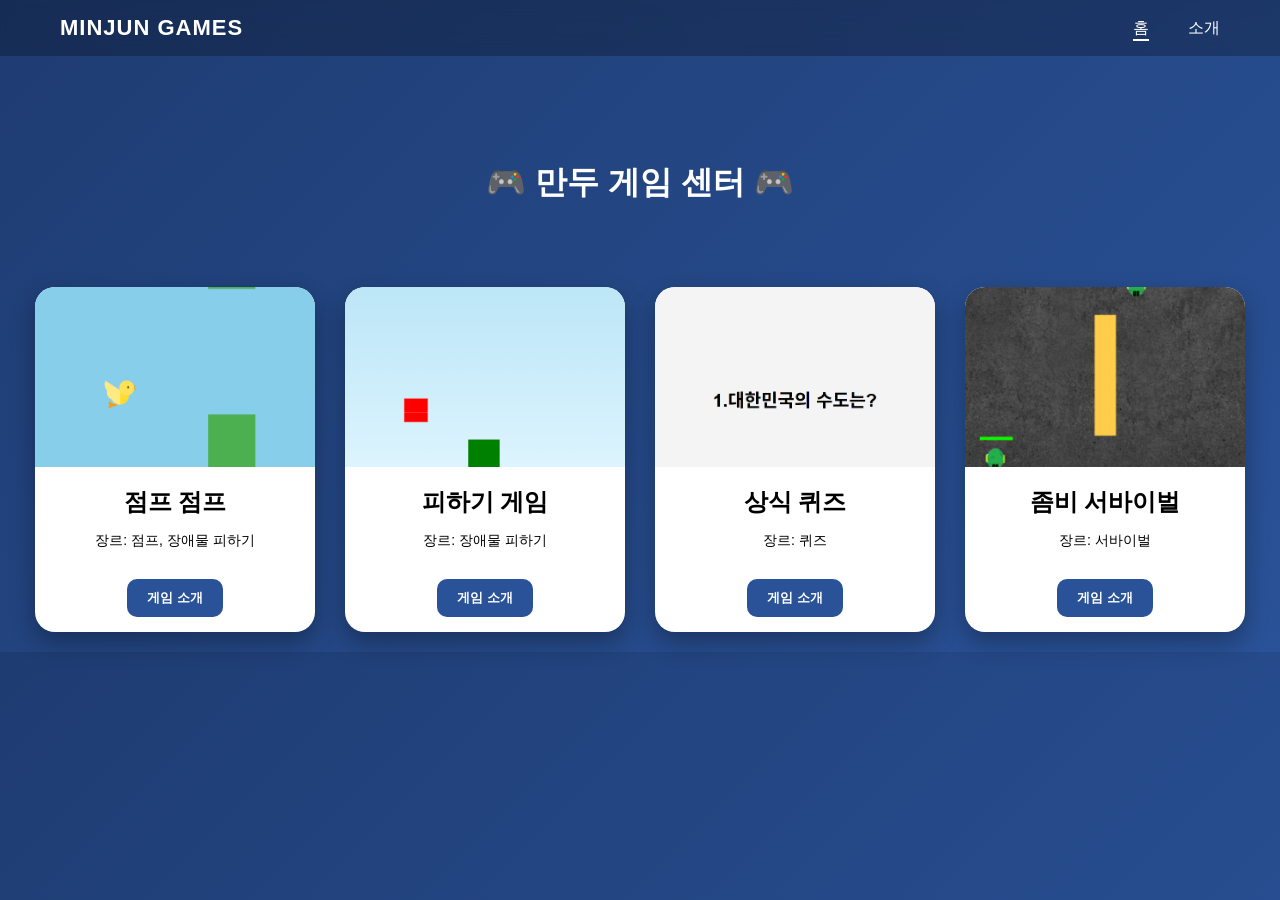
<file: index.html>
<!DOCTYPE html>
<html>
<head>
<meta charset="UTF-8">
<title>만두 게임 센터</title>

<link rel="stylesheet" href="style.css">
<meta name="viewport" content="width=device-width, initial-scale=1.0">

<style>
body {
  margin: 0;
  font-family: Arial, sans-serif;
  background: linear-gradient(135deg, #1e3c72, #2a5298);
  text-align: center;
  color: white;
  overflow-x: hidden;
}

/* 🔵 네비게이션 바 */
.navbar {
  position: fixed;
  top: 0;
  width: 100%;
  background: rgba(0, 0, 0, 0.25);
  backdrop-filter: blur(10px);
  display: flex;
  justify-content: space-between;
  align-items: center;
  padding: 15px 60px;
  box-sizing: border-box;
  z-index: 1000;
}

.logo {
  font-size: 22px;
  font-weight: bold;
  cursor: pointer;
  letter-spacing: 1px;
}

.menu a {
  position: relative;
  margin-left: 35px;
  text-decoration: none;
  color: white;
  font-weight: 500;
  padding-bottom: 5px;
  transition: 0.3s;
}

.menu a::after {
  content: "";
  position: absolute;
  left: 0;
  bottom: 0;
  width: 0%;
  height: 2px;
  background: white;
  transition: 0.3s;
}

.menu a:hover::after {
  width: 100%;
}

.menu .active::after {
  width: 100%;
}

/* 제목 */
h1 {
  padding: 140px 0 40px 0;
  opacity: 0;
  transform: translateY(-30px);
  animation: fadeDown 1s ease forwards;
}

@keyframes fadeDown {
  to {
    opacity: 1;
    transform: translateY(0);
  }
}

/* 카드 영역 */
.container {
  display: flex;
  justify-content: center;
  gap: 30px;
  flex-wrap: wrap;
  padding: 20px;
}

.card {
  background: white;
  color: black;
  width: 280px;
  border-radius: 20px;
  overflow: hidden;
  box-shadow: 0 10px 25px rgba(0,0,0,0.3);
  transform: translateY(50px);
  opacity: 0;
  animation: fadeUp 0.8s ease forwards;
}

.card:nth-of-type(1) { animation-delay: 0.3s; }
.card:nth-of-type(2) { animation-delay: 0.6s; }
.card:nth-of-type(3) { animation-delay: 0.9s; }
.card:nth-of-type(4) { animation-delay: 1.2s; }

@keyframes fadeUp {
  to {
    opacity: 1;
    transform: translateY(0);
  }
}

.card:hover {
  transform: translateY(-10px);
  transition: 0.3s;
}

.card img {
  width: 100%;
  height: 180px;
  object-fit: cover;
}

.card h2 {
  margin: 15px 0 5px 0;
}

.card p {
  padding: 0 15px;
  font-size: 14px;
}

.card button {
  margin: 15px;
  padding: 10px 20px;
  border: none;
  border-radius: 10px;
  background: #2a5298;
  color: white;
  font-weight: bold;
  cursor: pointer;
  transition: 0.2s;
}

.card button:hover {
  background: #1e3c72;
  transform: scale(1.05);
}
</style>
</head>

<body>

<!-- 🔵 네비게이션 바 -->
<div class="navbar">
  <div class="logo" onclick="location.href='index.html'">
    MINJUN GAMES
  </div>

  <div class="menu">
    <a href="index.html" class="active">홈</a>
    <a href="about.html">소개</a>
  </div>
</div>

<h1>🎮 만두 게임 센터 🎮</h1>

<div class="container">

  <div class="card">
    <img src="game1.png">
    <h2>점프 점프</h2>
    <p>장르: 점프, 장애물 피하기</p>
    <button onclick="location.href='game1.html'">게임 소개</button>
  </div>

  <div class="card">
    <img src="game2.png">
    <h2>피하기 게임</h2>
    <p>장르: 장애물 피하기</p>
    <button onclick="location.href='game2.html'">게임 소개</button>
  </div>

  <div class="card">
    <img src="game3.png">
    <h2>상식 퀴즈</h2>
    <p>장르: 퀴즈</p>
    <button onclick="location.href='game3.html'">게임 소개</button>
  </div>

  <div class="card">
    <img src="game4.png">
    <h2>좀비 서바이벌</h2>
    <p>장르: 서바이벌</p>
    <button onclick="location.href='game4.html'">게임 소개</button>
  </div>

</div>

</body>
</html>
</file>
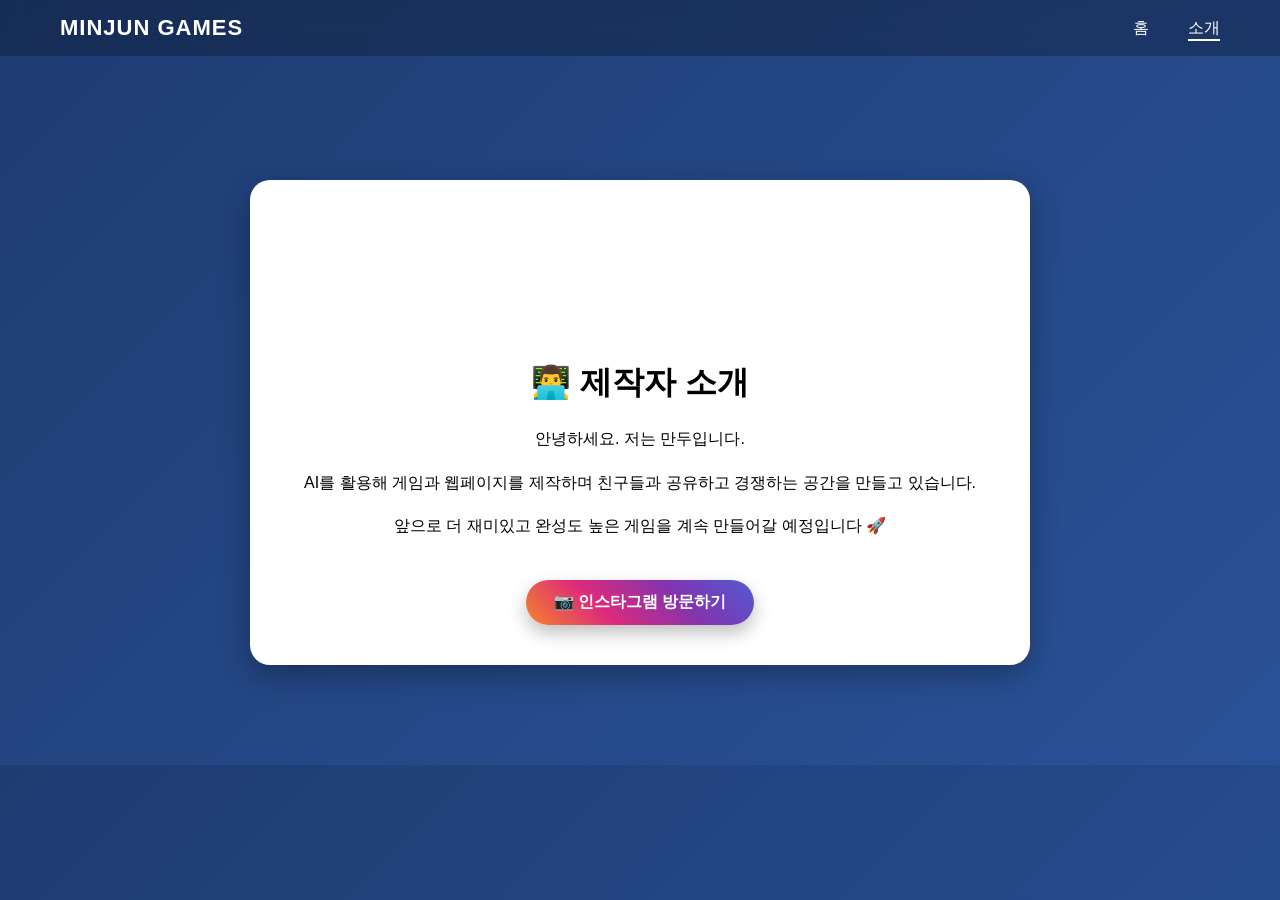
<file: about.html>
<!DOCTYPE html>
<html>
<head>
<meta charset="UTF-8">
<title>소개</title>

<link rel="stylesheet" href="style.css">
<meta name="viewport" content="width=device-width, initial-scale=1.0">

<style>
body {
  margin: 0;
  font-family: Arial, sans-serif;
  background: linear-gradient(135deg, #1e3c72, #2a5298);
  color: white;
  text-align: center;
}

/* 🔵 네비게이션 바 */
.navbar {
  position: fixed;
  top: 0;
  width: 100%;
  background: rgba(0, 0, 0, 0.25);
  backdrop-filter: blur(10px);
  display: flex;
  justify-content: space-between;
  align-items: center;
  padding: 15px 60px;
  box-sizing: border-box;
  z-index: 1000;
}

.logo {
  font-size: 22px;
  font-weight: bold;
  cursor: pointer;
  letter-spacing: 1px;
}

.menu a {
  position: relative;
  margin-left: 35px;
  text-decoration: none;
  color: white;
  font-weight: 500;
  padding-bottom: 5px;
  transition: 0.3s;
}

.menu a::after {
  content: "";
  position: absolute;
  left: 0;
  bottom: 0;
  width: 0%;
  height: 2px;
  background: white;
  transition: 0.3s;
}

.menu a:hover::after {
  width: 100%;
}

.menu .active::after {
  width: 100%;
}

/* 🔵 소개 카드 */
.container {
  max-width: 700px;
  margin: 180px auto 100px auto;
  background: white;
  color: black;
  padding: 40px;
  border-radius: 20px;
  box-shadow: 0 10px 30px rgba(0,0,0,0.3);
}

h1 {
  margin-bottom: 20px;
}

p {
  line-height: 1.7;
}

/* 🔵 인스타 버튼 */
.insta {
  display: inline-block;
  margin-top: 25px;
  padding: 12px 28px;
  background: linear-gradient(45deg, #f58529, #dd2a7b, #8134af, #515bd4);
  color: white;
  text-decoration: none;
  border-radius: 30px;
  font-weight: bold;
  transition: 0.3s;
  box-shadow: 0 8px 18px rgba(0,0,0,0.25);
}

.insta:hover {
  transform: scale(1.05);
  opacity: 0.95;
  box-shadow: 0 12px 25px rgba(0,0,0,0.35);
}
</style>
</head>

<body>

<!-- 🔵 상단 메뉴 -->
<div class="navbar">
  <div class="logo" onclick="location.href='index.html'">
    MINJUN GAMES
  </div>

  <div class="menu">
    <a href="index.html">홈</a>
    <a href="about.html" class="active">소개</a>
  </div>
</div>

<!-- 🔵 소개 카드 -->
<div class="container">
  <h1>👨‍💻 제작자 소개</h1>

  <p>
    안녕하세요. 저는 만두입니다.
  </p>

  <p>
    AI를 활용해 게임과 웹페이지를 제작하며
    친구들과 공유하고 경쟁하는 공간을 만들고 있습니다.
  </p>

  <p>
    앞으로 더 재미있고 완성도 높은 게임을 계속 만들어갈 예정입니다 🚀
  </p>

  <a href="https://instagram.com/mandoo_mandoo_1225" target="_blank" class="insta">
    📷 인스타그램 방문하기
  </a>
</div>

</body>
</html>
</file>
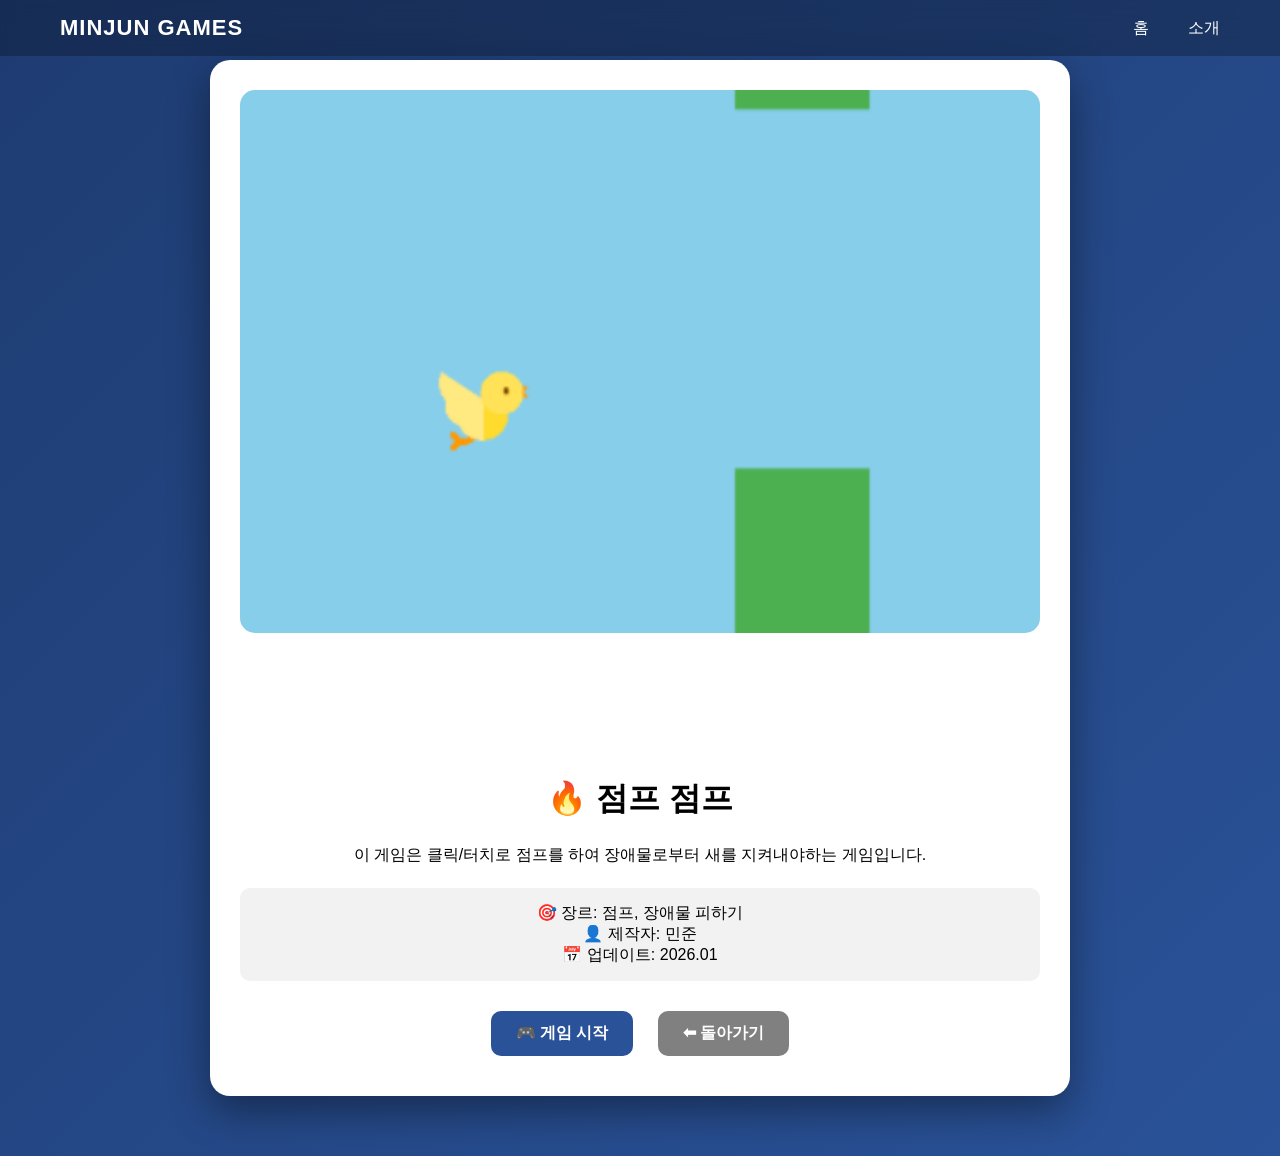
<file: game1.html>
<!DOCTYPE html>
<html>
<head>
<meta charset="UTF-8">
<title>점프 점프</title>

<link rel="stylesheet" href="style.css">
<meta name="viewport" content="width=device-width, initial-scale=1.0">

<style>
body {
  margin: 0;
  font-family: Arial, sans-serif;
  background: linear-gradient(135deg, #1e3c72, #2a5298);
  color: white;
  text-align: center;
}

.container {
  max-width: 800px;
  margin: 60px auto;
  background: white;
  color: black;
  border-radius: 20px;
  padding: 30px;
  box-shadow: 0 15px 40px rgba(0,0,0,0.4);
}

img {
  width: 100%;
  border-radius: 15px;
}

h1 {
  margin-top: 20px;
}

.description {
  margin: 20px 0;
  font-size: 16px;
  line-height: 1.6;
}

.info {
  background: #f2f2f2;
  padding: 15px;
  border-radius: 10px;
  margin-bottom: 20px;
}

button {
  padding: 12px 25px;
  margin: 10px;
  border: none;
  border-radius: 10px;
  font-size: 16px;
  font-weight: bold;
  cursor: pointer;
}

.play {
  background: #2a5298;
  color: white;
}

.play:hover {
  background: #1e3c72;
}

.back {
  background: gray;
  color: white;
}

.back:hover {
  background: #555;
}
</style>
</head>

<body>
<div class="navbar">
  <div class="logo" onclick="location.href='index.html'">
    MINJUN GAMES
  </div>

  <div class="menu">
    <a href="index.html">홈</a>
    <a href="about.html">소개</a>
  </div>
</div>

<div class="container">

  <img src="game1.png">

  <h1>🔥 점프 점프</h1>

  <div class="description">
    이 게임은 클릭/터치로 점프를 하여 장애물로부터 새를 지켜내야하는 게임입니다.
  </div>

  <div class="info">
    🎯 장르: 점프, 장애물 피하기<br>
    👤 제작자: 민준<br>
    📅 업데이트: 2026.01
  </div>

  <button class="play"
    onclick="location.href='https://minjun5072-cyber.github.io/Bird_Jump/'">
    🎮 게임 시작
  </button>

  <button class="back"
    onclick="location.href='index.html'">
    ⬅ 돌아가기
  </button>

</div>

</body>
</html>
</file>
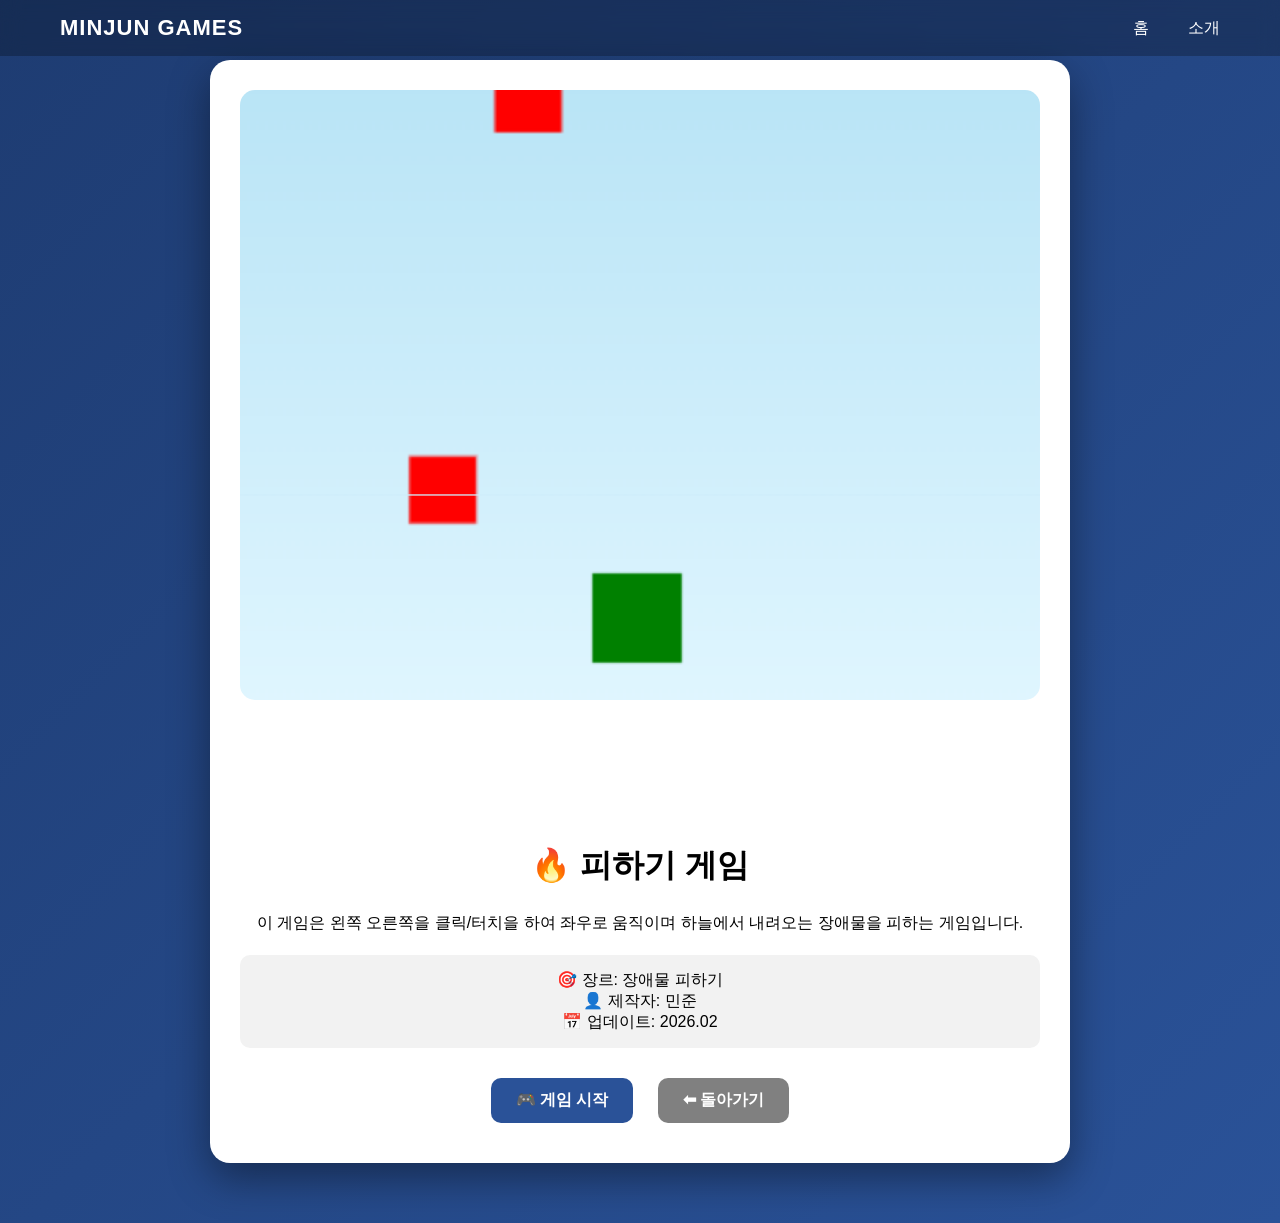
<file: game2.html>
<!DOCTYPE html>
<html>
<head>
<meta charset="UTF-8">
<title>피하기 게임</title>

<link rel="stylesheet" href="style.css">
<meta name="viewport" content="width=device-width, initial-scale=1.0">

<style>
body {
  margin: 0;
  font-family: Arial, sans-serif;
  background: linear-gradient(135deg, #1e3c72, #2a5298);
  color: white;
  text-align: center;
}

.container {
  max-width: 800px;
  margin: 60px auto;
  background: white;
  color: black;
  border-radius: 20px;
  padding: 30px;
  box-shadow: 0 15px 40px rgba(0,0,0,0.4);
}

img {
  width: 100%;
  border-radius: 15px;
}

h1 {
  margin-top: 20px;
}

.description {
  margin: 20px 0;
  font-size: 16px;
  line-height: 1.6;
}

.info {
  background: #f2f2f2;
  padding: 15px;
  border-radius: 10px;
  margin-bottom: 20px;
}

button {
  padding: 12px 25px;
  margin: 10px;
  border: none;
  border-radius: 10px;
  font-size: 16px;
  font-weight: bold;
  cursor: pointer;
}

.play {
  background: #2a5298;
  color: white;
}

.play:hover {
  background: #1e3c72;
}

.back {
  background: gray;
  color: white;
}

.back:hover {
  background: #555;
}
</style>
</head>

<body>
    
<div class="navbar">
  <div class="logo" onclick="location.href='index.html'">
    MINJUN GAMES
  </div>

  <div class="menu">
    <a href="index.html">홈</a>
    <a href="about.html">소개</a>
  </div>
</div>

<div class="container">

  <img src="game2.png">

  <h1>🔥 피하기 게임</h1>

  <div class="description">
    이 게임은 왼쪽 오른쪽을 클릭/터치을 하여 좌우로 움직이며 하늘에서 내려오는 장애물을 피하는 게임입니다.
  </div>

  <div class="info">
    🎯 장르: 장애물 피하기<br>
    👤 제작자: 민준<br>
    📅 업데이트: 2026.02
  </div>

  <button class="play"
    onclick="location.href='https://minjun5072-cyber.github.io/avoid-game/'">
    🎮 게임 시작
  </button>

  <button class="back"
    onclick="location.href='index.html'">
    ⬅ 돌아가기
  </button>

</div>

</body>
</html>
</file>
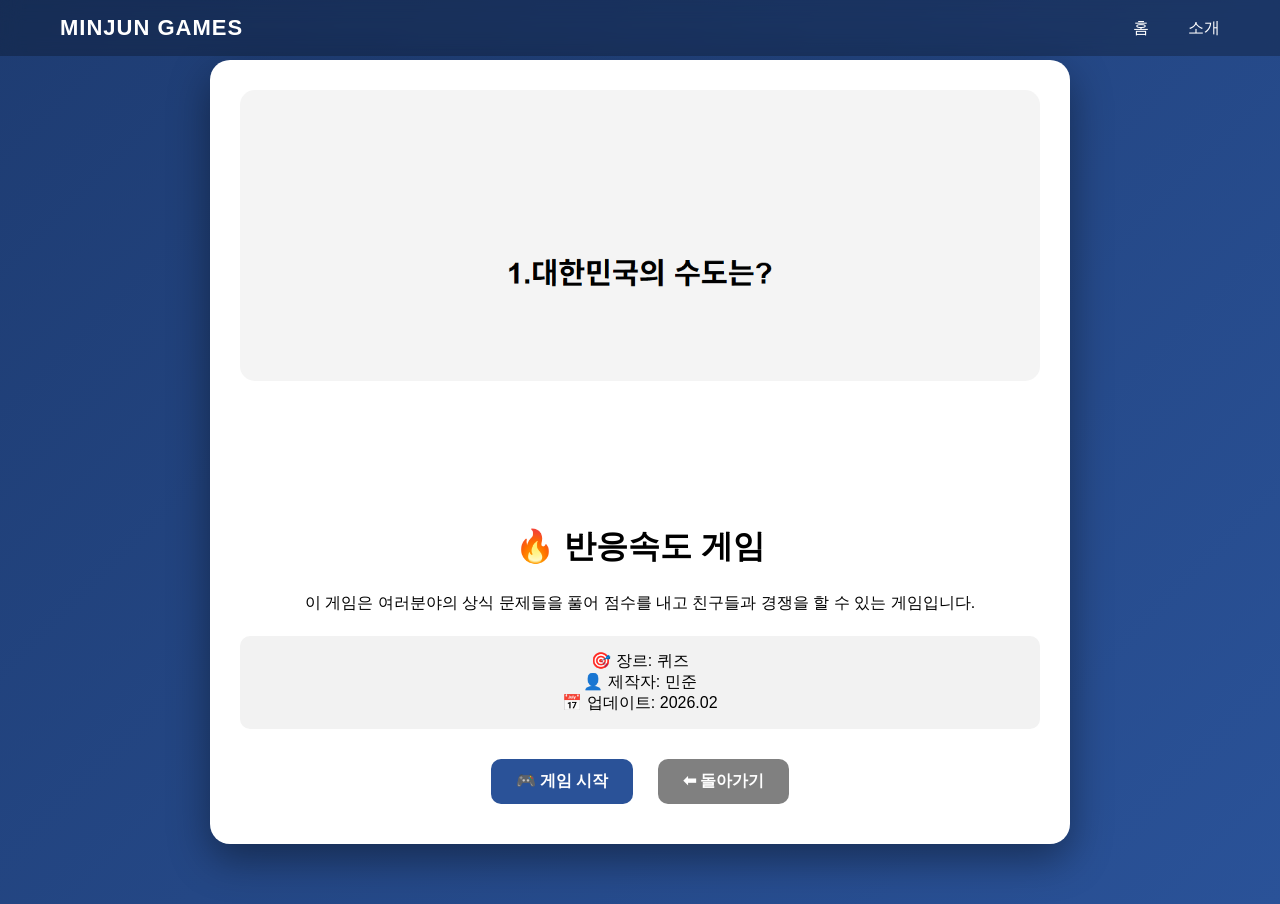
<file: game3.html>
<!DOCTYPE html>
<html>
<head>
<meta charset="UTF-8">
<title>반응속도 게임</title>

<link rel="stylesheet" href="style.css">
<meta name="viewport" content="width=device-width, initial-scale=1.0">

<style>
body {
  margin: 0;
  font-family: Arial, sans-serif;
  background: linear-gradient(135deg, #1e3c72, #2a5298);
  color: white;
  text-align: center;
}

.container {
  max-width: 800px;
  margin: 60px auto;
  background: white;
  color: black;
  border-radius: 20px;
  padding: 30px;
  box-shadow: 0 15px 40px rgba(0,0,0,0.4);
}

img {
  width: 100%;
  border-radius: 15px;
}

h1 {
  margin-top: 20px;
}

.description {
  margin: 20px 0;
  font-size: 16px;
  line-height: 1.6;
}

.info {
  background: #f2f2f2;
  padding: 15px;
  border-radius: 10px;
  margin-bottom: 20px;
}

button {
  padding: 12px 25px;
  margin: 10px;
  border: none;
  border-radius: 10px;
  font-size: 16px;
  font-weight: bold;
  cursor: pointer;
}

.play {
  background: #2a5298;
  color: white;
}

.play:hover {
  background: #1e3c72;
}

.back {
  background: gray;
  color: white;
}

.back:hover {
  background: #555;
}
</style>
</head>

<body>

<div class="navbar">
  <div class="logo" onclick="location.href='index.html'">
    MINJUN GAMES
  </div>

  <div class="menu">
    <a href="index.html">홈</a>
    <a href="about.html">소개</a>
  </div>
</div>

<div class="container">

  <img src="game3.png">

  <h1>🔥 반응속도 게임</h1>

  <div class="description">
    이 게임은 여러분야의 상식 문제들을 풀어 점수를 내고 친구들과 경쟁을 할 수 있는 게임입니다.
  </div>

  <div class="info">
    🎯 장르: 퀴즈<br>
    👤 제작자: 민준<br>
    📅 업데이트: 2026.02
  </div>

  <button class="play"
    onclick="location.href='https://minjun5072-cyber.github.io/commonsense_game/'">
    🎮 게임 시작
  </button>

  <button class="back"
    onclick="location.href='index.html'">
    ⬅ 돌아가기
  </button>

</div>

</body>
</html>
</file>
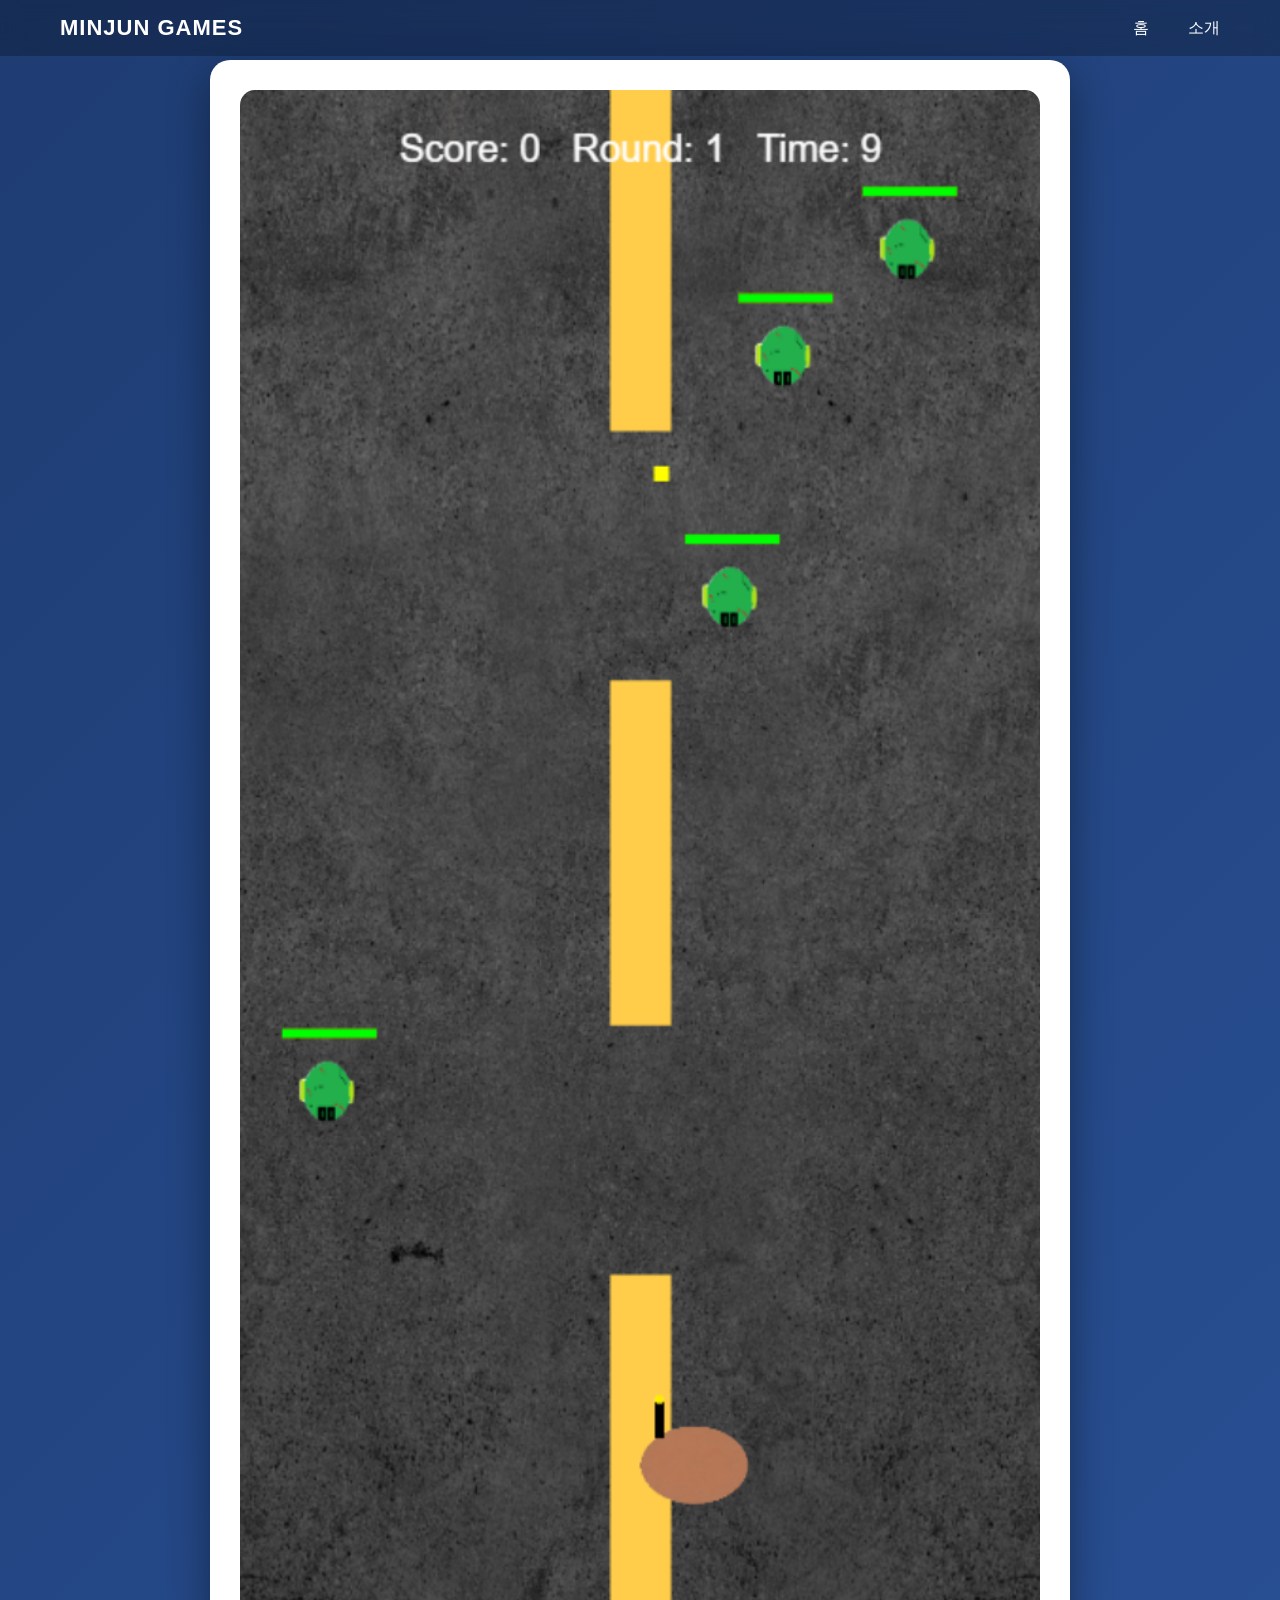
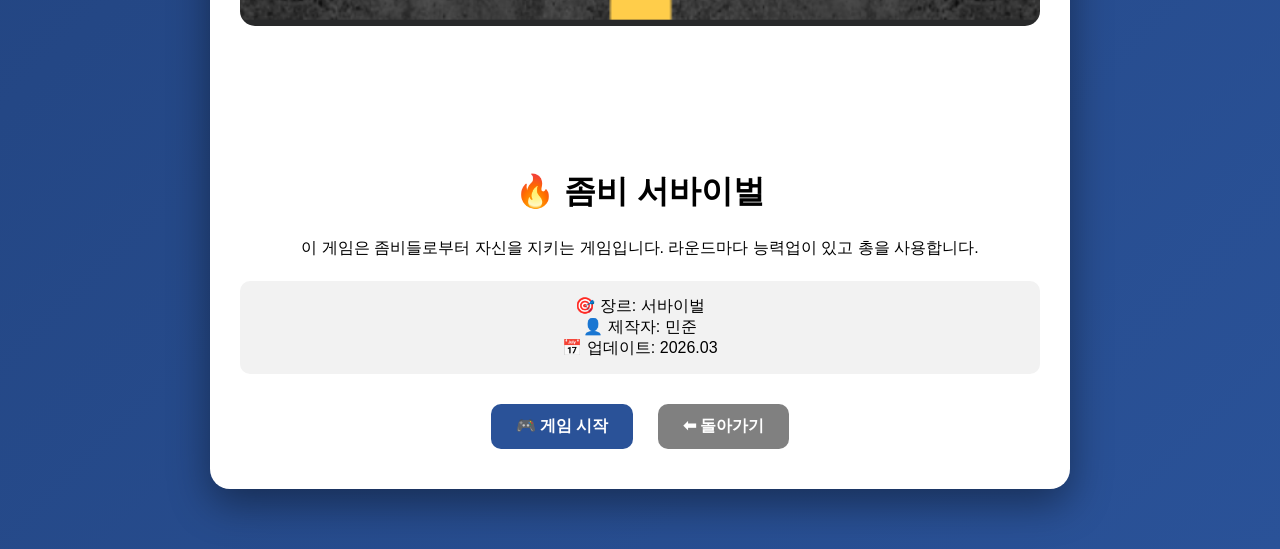
<file: game4.html>
<!DOCTYPE html>
<html>
<head>
<meta charset="UTF-8">
<title>반응속도 게임</title>

<link rel="stylesheet" href="style.css">
<meta name="viewport" content="width=device-width, initial-scale=1.0">

<style>
body {
  margin: 0;
  font-family: Arial, sans-serif;
  background: linear-gradient(135deg, #1e3c72, #2a5298);
  color: white;
  text-align: center;
}

.container {
  max-width: 800px;
  margin: 60px auto;
  background: white;
  color: black;
  border-radius: 20px;
  padding: 30px;
  box-shadow: 0 15px 40px rgba(0,0,0,0.4);
}

img {
  width: 100%;
  border-radius: 15px;
}

h1 {
  margin-top: 20px;
}

.description {
  margin: 20px 0;
  font-size: 16px;
  line-height: 1.6;
}

.info {
  background: #f2f2f2;
  padding: 15px;
  border-radius: 10px;
  margin-bottom: 20px;
}

button {
  padding: 12px 25px;
  margin: 10px;
  border: none;
  border-radius: 10px;
  font-size: 16px;
  font-weight: bold;
  cursor: pointer;
}

.play {
  background: #2a5298;
  color: white;
}

.play:hover {
  background: #1e3c72;
}

.back {
  background: gray;
  color: white;
}

.back:hover {
  background: #555;
}
</style>
</head>

<body>

<div class="navbar">
  <div class="logo" onclick="location.href='index.html'">
    MINJUN GAMES
  </div>

  <div class="menu">
    <a href="index.html">홈</a>
    <a href="about.html">소개</a>
  </div>
</div>

<div class="container">

  <img src="game4.png">

  <h1>🔥 좀비 서바이벌</h1>

  <div class="description">
    이 게임은 좀비들로부터 자신을 지키는 게임입니다. 라운드마다 능력업이 있고 총을 사용합니다.
  </div>

  <div class="info">
    🎯 장르: 서바이벌<br>
    👤 제작자: 민준<br>
    📅 업데이트: 2026.03
  </div>

  <button class="play"
    onclick="location.href='https://minjun5072-cyber.github.io/survival_game/'">
    🎮 게임 시작
  </button>

  <button class="back"
    onclick="location.href='index.html'">
    ⬅ 돌아가기
  </button>

</div>

</body>
</html>
</file>
<file: style.css>
.navbar {
  position: fixed;
  top: 0;
  width: 100%;
  background: rgba(0, 0, 0, 0.25);
  backdrop-filter: blur(12px);
  display: flex;
  justify-content: space-between;
  align-items: center;
  padding: 15px 60px;
  box-sizing: border-box;
  z-index: 1000;
}

.logo {
  font-size: 22px;
  font-weight: bold;
  cursor: pointer;
  letter-spacing: 1px;
}

.menu a {
  position: relative;
  margin-left: 35px;
  text-decoration: none;
  color: white;
  font-weight: 500;
  padding-bottom: 5px;
  transition: 0.3s;
}

/* 밑줄 애니메이션 */
.menu a::after {
  content: "";
  position: absolute;
  left: 0;
  bottom: 0;
  width: 0%;
  height: 2px;
  background: white;
  transition: 0.3s;
}

.menu a:hover::after {
  width: 100%;
}

.menu a:hover {
  opacity: 0.8;
}

.menu .active::after {
  width: 100%;
}

h1 {
  padding-top: 120px;
}

.insta {
  display: inline-block;
  margin-top: 30px;
  padding: 12px 28px;
  background: linear-gradient(45deg, #f58529, #dd2a7b, #8134af, #515bd4);
  color: white;
  text-decoration: none;
  border-radius: 30px;
  font-weight: bold;
  transition: 0.3s;
  box-shadow: 0 8px 18px rgba(0,0,0,0.25); /* 🔥 그림자 추가 */
}

.insta:hover {
  transform: scale(1.05);
  opacity: 0.95;
  box-shadow: 0 12px 25px rgba(0,0,0,0.35); /* 🔥 호버 시 더 자연스럽게 */
}

.navbar {
  position: fixed;
  top: 0;
  width: 100%;
  background: rgba(0, 0, 0, 0.25);
  backdrop-filter: blur(10px);
  display: flex;
  justify-content: space-between;
  align-items: center;
  padding: 15px 60px;
  box-sizing: border-box;
  z-index: 1000;
}

.logo {
  font-size: 22px;
  font-weight: bold;
  cursor: pointer;
  letter-spacing: 1px;
}

.menu a {
  position: relative;
  margin-left: 35px;
  text-decoration: none;
  color: white;
  font-weight: 500;
  padding-bottom: 5px;
  transition: 0.3s;
}

.menu a::after {
  content: "";
  position: absolute;
  left: 0;
  bottom: 0;
  width: 0%;
  height: 2px;
  background: white;
  transition: 0.3s;
}

.menu a:hover::after {
  width: 100%;
}

.menu .active::after {
  width: 100%;
}

/* 📱 모바일 최적화 */
@media (max-width: 768px) {

  .navbar {
    padding: 15px 20px;
  }

  .logo {
    font-size: 18px;
  }

  .menu a {
    margin-left: 15px;
    font-size: 14px;
  }

  h1 {
    padding: 120px 10px 30px 10px;
    font-size: 22px;
  }

  .container {
    flex-direction: column;
    align-items: center;
  }

  .card {
    width: 90%;
  }

  .container-about {
    width: 90%;
    margin: 150px auto 80px auto;
    padding: 25px;
  }

}

@media (max-width: 768px) {

  .navbar {
    padding: 15px 20px;
  }

  .menu {
    display: flex;
    align-items: center;
  }

  .menu a {
    margin-left: 15px;
    font-size: 14px;
  }
}
</file>
